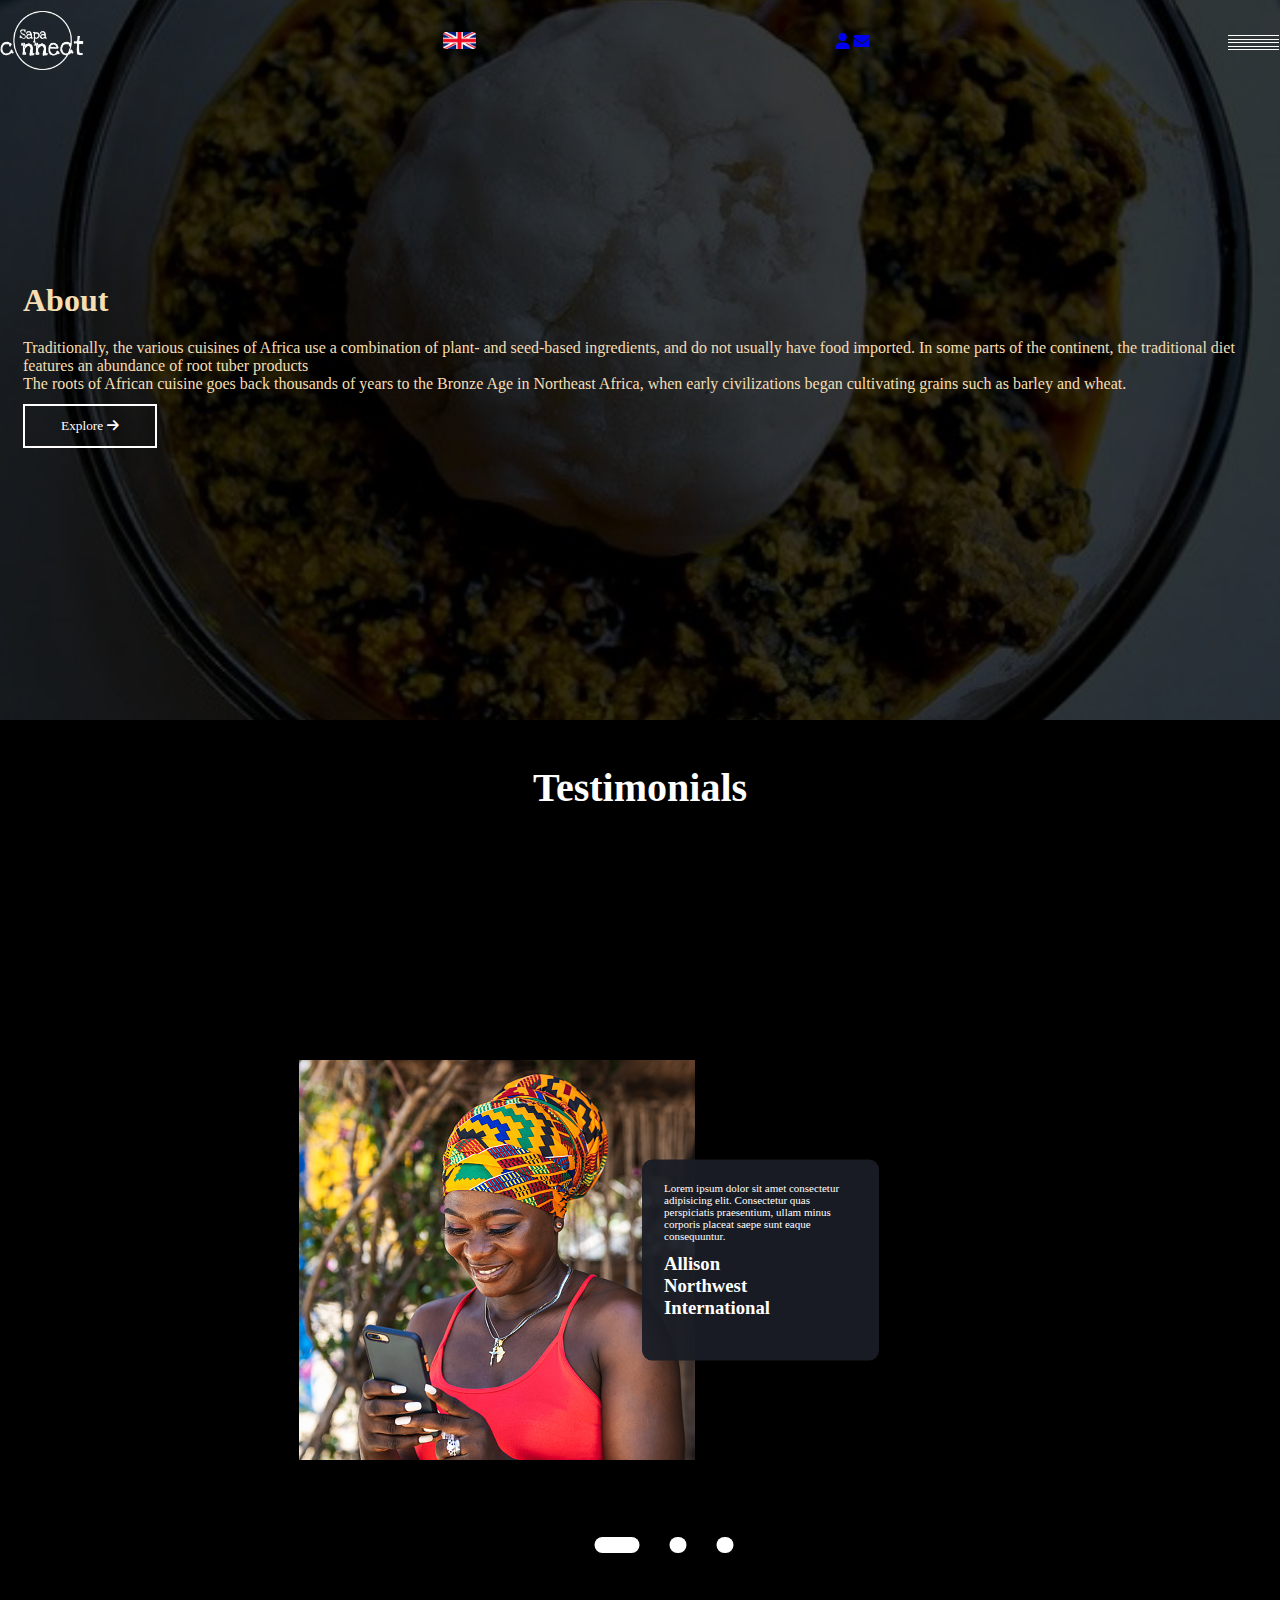
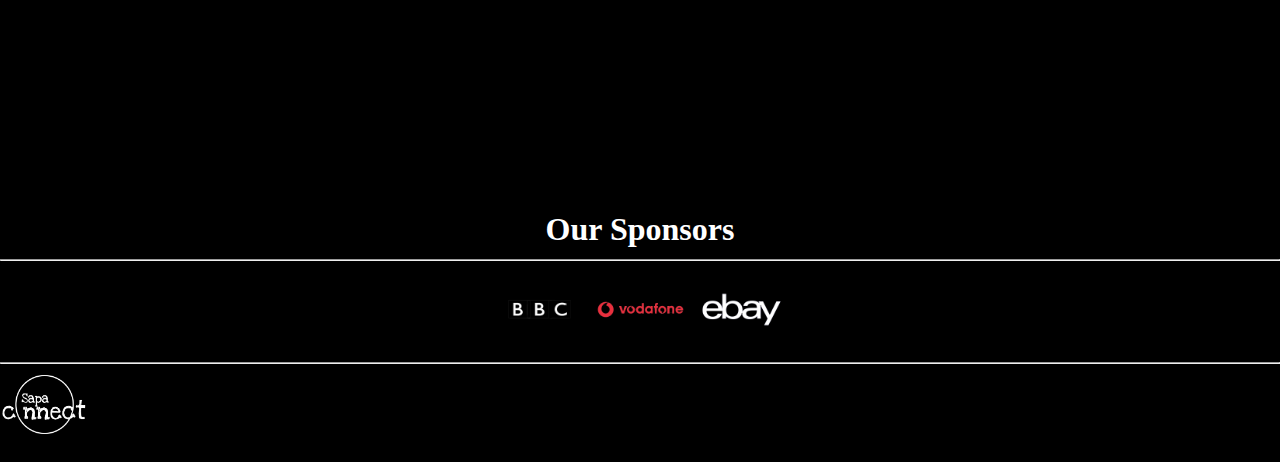
<file: about.html>
<!DOCTYPE html>
<html lang="en">
<head>
    <meta charset="UTF-8">
    <meta http-equiv="X-UA-Compatible" content="IE=edge">
    <meta name="viewport" content="width=device-width, initial-scale=1.0">
    <title>About Us</title>
    <link rel="stylesheet" href="/style.css">
    <link rel="stylesheet" href="./search.css">
    <script src="/main.js" defer></script>
</head>
<body>
    <!DOCTYPE html>
    <html lang="en">
    <head>
        <meta charset="UTF-8">
        <meta http-equiv="X-UA-Compatible" content="IE=edge">
        <meta name="viewport" content="width=device-width, initial-scale=1.0">
        <title>About Us</title>
        <link rel="stylesheet" href="./about.css">
        <link rel="stylesheet" href="https://cdnjs.cloudflare.com/ajax/libs/font-awesome/6.2.0/css/all.min.css">
        <link href="https://fonts.googleapis.com/css2?family=IBM+Plex+Mono:ital,wght@0,700;1,700&family=Josefin+Slab:ital,wght@0,400;0,500;0,600;0,700;1,400;1,500;1,600;1,700&display=swap" rel="stylesheet"> 
        <script src="./main.js" defer></script>
    </head>
    <body>
        <section class="search-cover head-wrapper">
            <header class="search-header">
                <a href="./index.html">
                    <img src="/images/sapa.png" class="logo" alt="logo for cosmos">
                    <div class="toggle">
                            <a href="#">
                                <img src="/images/illustration-uk-flag_53876-18166.webp" alt="uk logo" class="uk-logo">
                            </a>
                    </div>
                </a>
                <div class="dashboard">
                    <a href="#"><i class="fa-solid fa-user"></i></a>
                    <a href="#"><i class="fa-solid fa-envelope"></i></a>
                </div>
                <button class="hamburger">
                        <div class="bar"></div>
                        <div class="bar"></div>
                        <div class="bar"></div>
                </button>
            </header>
            
               
            <nav class="mobile-nav">
                <ul>
                    <li><a href="./search.html">Search <i class="fa-solid fa-location-crosshairs"></i></a></li>
                    <hr>
                    <li><a href="#">Give <i class="fa-solid fa-hand-holding-heart"></i></a></li>
                    <hr>
                    <li><a href="#">Donate <i class="fa-solid fa-circle-dollar-to-slot"></i></a></li>
                    <hr>
                    <li><a href="./about.html">About <i class="fa-solid fa-location-dot"></i></a></li>
                    <hr>
                    <li><a href="#">File Up <i class="fa-solid fa-file-arrow-up"></i></a></li>
                </ul>
    
                <div class="app-ref">
                    <a href="#"><img src="/images/get it on GooglePlay.png" alt="google play logo" class="google-play"></a>
                    <a href="#"><img src="/images/app-store-logo.png" alt="google play logo" class="apple-play"></a>
                </div>

                <ul class="social">
                    <li><a href="#"><i class="fa-brands fa-facebook"></i></a></li>
                    <li><a href="#"><i class="fa-brands fa-twitter"></i></a></li>
                    <li><a href="#"><i class="fa-brands fa-instagram"></i></i></i></a></li>
                    <li><a href="#"><i class="fa-brands fa-tiktok"></i></i></a></li>
                </ul>
            </nav>
            <!-- <div class="primary-nav">
                <ul class="main-nav__items">
                    <li class="main-nav__item"><a href="#">Search</a></li>
                    <li class="main-nav__item"><a href="#">Give</a></li>
                    <li class="main-nav__item"><a href="#">Donate</a></li>
                    <li class="main-nav__item"><a href="./about.html">About</a></li>
                    <li class="main-nav__item"><a href="#">File Up</a></li>
                </ul>
            </div> -->
            <div class="text">
                <h1>About</h1>
                <p>Traditionally, the various cuisines of Africa use a combination of plant- and seed-based ingredients, and do not usually have food imported. In some parts of the continent, the traditional diet features an abundance of root tuber products 
                    <br>
                    The roots of African cuisine goes back thousands of years to the Bronze Age in Northeast Africa, when early civilizations began cultivating grains such as barley and wheat.
                </p>
                <button class="button"><a href="/search.html">Explore <i class="fa-solid fa-arrow-right"></i></a></button>
            </div>
        </section>
        <div class="hero">
            <h1>Testimonials</h1>

            <div class="container">
                <div class="indicator">
                    <span class="small-btn active"></span>
                    <span class="small-btn"></span>
                    <span class="small-btn"></span>
                </div>
                <div class="testimonial">
                    <div class="slide-show" id="slide">
                        <div class="slide-col">
                            <div class="user-text">
                                <p>Lorem ipsum dolor sit amet consectetur adipisicing elit. Consectetur quas perspiciatis praesentium, ullam minus corporis placeat saepe sunt eaque consequuntur.</p>
                                <h3>Allison <br>Northwest International</h3>
                            </div>
                            <div class="user-img">
                                <img src="./images/istockphoto-1323284145-170667a.jpg" alt="" class="allison every">
                            </div>
                        </div>
                        <div class="slide-col">
                            <div class="user-text">
                                <p>Lorem ipsum dolor sit amet consectetur adipisicing elit. Consectetur quas perspiciatis praesentium, ullam minus corporis placeat saepe sunt eaque consequuntur.</p>
                                <h3>Jude <br>Shell</h3>
                            </div>
                            <div class="user-img">
                                <img src="./images/luke.jpg" alt="" class="luke every">
                            </div>
                        </div>
                        <div class="slide-col">
                            <div class="user-text">
                                <p>Lorem ipsum dolor sit amet consectetur adipisicing elit. Consectetur quas perspiciatis praesentium, ullam minus corporis placeat saepe sunt eaque consequuntur.</p>
                                <h3>Dr. John <br>MIT</h3>
                            </div>
                            <div class="user-img">
                                <img src="./images/old-man-20313005.jpg" alt="" class="arnold every">
                            </div>
                        </div>
                    </div>
                </div>
            </div>
        </div>
        <section class="promo-section">
            <h1>Our Sponsors</h1>
            <hr>
            <div class="sponsors">
                <img src="./images/bbc.png" alt="bbc icon" class="bbc">
                <img src="/images/Untitled-1.png" alt="vodafone logo" class="vodafone">
                <img src="/images/ebay.png" alt="ebay" class="ebay">
            </div>
            <hr>
        </section>
        <footer class="footer">
            <a href="./index.html">
                <img src="/images/sapa.png" class="logo" alt="logo for cosmos">
            </a>
        </footer>
        <script>
            const btn = document.querySelectorAll(".small-btn");
            const slide = document.getElementById("slide");

            btn[0].addEventListener("click", function(){
                    slide.style.transform = "translateX(0px)";
                    for(i=0; i < 2; i++){
                            btn[i].classList.remove("active");
                    }
                    this.classList.add("active");
                })

            btn[1].addEventListener("click", function(){
                    slide.style.transform = "translateX(-800px)";
                    for(i=0; i < 2; i++){
                            btn[i].classList.remove("active");
                    }
                    this.classList.add("active");
                }) 

            btn[2].addEventListener("click", function(){
                    slide.style.transform = "translateX(-1600px)";
                    for(i=0; i < 2; i++){
                        btn[i].classList.remove("active");
                    }
                    this.classList.add("active");
                }) 
                
        </script>
    </body>
    </html>
</body>
</html>
</file>
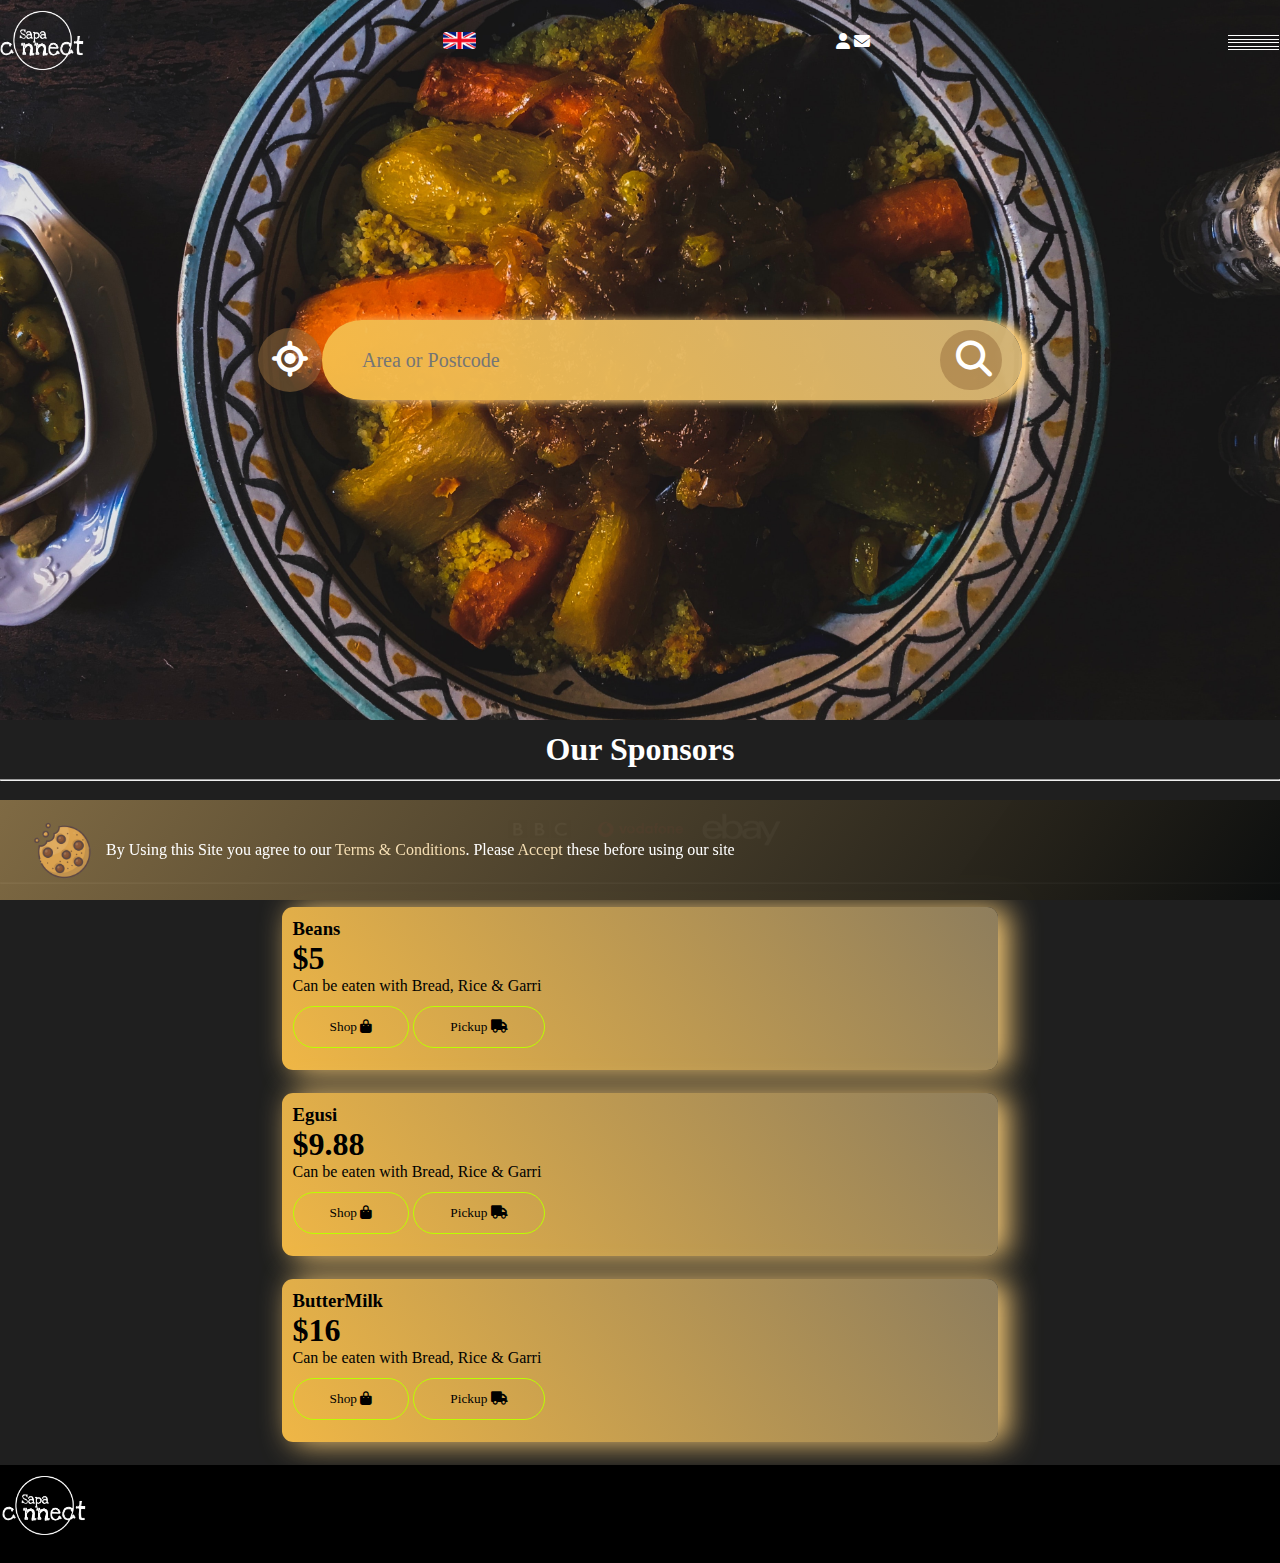
<file: search.html>
<!DOCTYPE html>
<html lang="en">
<head>
    <meta charset="UTF-8">
    <meta http-equiv="X-UA-Compatible" content="IE=edge">
    <meta name="viewport" content="width=device-width, initial-scale=1.0">
    <title>Search</title>
    <link rel="stylesheet" href="/style.css">
    <link rel="stylesheet" href="./search.css">
    <script src="/main.js" defer></script>
</head>
<body>
    <!DOCTYPE html>
    <html lang="en">
    <head>
        <meta charset="UTF-8">
        <meta http-equiv="X-UA-Compatible" content="IE=edge">
        <meta name="viewport" content="width=device-width, initial-scale=1.0">
        <title>Sapa Connect</title>
        <link rel="stylesheet" href="./search.css">
        <link rel="stylesheet" href="https://cdnjs.cloudflare.com/ajax/libs/font-awesome/6.2.0/css/all.min.css">
        <link href="https://fonts.googleapis.com/css2?family=IBM+Plex+Mono:ital,wght@0,700;1,700&family=Josefin+Slab:ital,wght@0,400;0,500;0,600;0,700;1,400;1,500;1,600;1,700&display=swap" rel="stylesheet"> 
    </head>
    <body>
        <section class="search-cover">
            <header class="search-header">
                <a href="./index.html">
                    <img src="/images/sapa.png" class="logo" alt="logo for cosmos">
                    <div class="toggle">
                            <a href="#">
                                <img src="/images/illustration-uk-flag_53876-18166.webp" alt="uk logo" class="uk-logo">
                            </a>
                    </div>
                </a>
                <div class="dashboard">
                    <a href="#"><i class="fa-solid white fa-user"></i></a>
                    <a href="#"><i class="fa-solid white fa-envelope"></i></a>
                </div>
                <button class="hamburger">
                        <div class="bar"></div>
                        <div class="bar"></div>
                        <div class="bar"></div>
                </button>
                <div class="primary-nav">
                    <ul class="main-nav__items">
                        <li class="main-nav__item"><a href="#">Search</a></li>
                        <li class="main-nav__item"><a href="#">Give</a></li>
                        <li class="main-nav__item"><a href="#">Donate</a></li>
                        <li class="main-nav__item"><a href="./about.html">About</a></li>
                        <li class="main-nav__item"><a href="#">File Up</a></li>
                    </ul>
                </div>
            </header>
            <div class="main-search">
                <button class="location btn"><i class="fa-solid fa-location-crosshairs"></i></button>
                <form action="https://www.google.com/search" method="get" class="search-bar">
                    <input type="text" placeholder="Area or Postcode" name="q" id="get-location"/>
                    <button type="submit"><i class="fa-solid fa-magnifying-glass"></i></button>
                </form>
            </div>
    
            <nav class="mobile-nav">
                <ul>
                    <li><a href="./search.html">Search <i class="fa-solid fa-location-crosshairs"></i></a></li>
                    <hr>
                    <li><a href="#">Give <i class="fa-solid fa-hand-holding-heart"></i></a></li>
                    <hr>
                    <li><a href="#">Donate <i class="fa-solid fa-circle-dollar-to-slot"></i></a></li>
                    <hr>
                    <li><a href="./about.html">About <i class="fa-solid fa-location-dot"></i></a></li>
                    <hr>
                    <li><a href="#">File Up <i class="fa-solid fa-file-arrow-up"></i></a></li>
                </ul>
    
                <div class="app-ref">
                    <a href="#"><img src="/images/get it on GooglePlay.png" alt="google play logo" class="google-play"></a>
                    <a href="#"><img src="/images/app-store-logo.png" alt="google play logo" class="apple-play"></a>
                </div>

                <ul class="social">
                    <li><a href="#"><i class="fa-brands fa-facebook"></i></a></li>
                    <li><a href="#"><i class="fa-brands fa-twitter"></i></a></li>
                    <li><a href="#"><i class="fa-brands fa-instagram"></i></i></i></a></li>
                    <li><a href="#"><i class="fa-brands fa-tiktok"></i></i></a></li>
                </ul>
            </nav>
        </section>
        <section class="promo-section">
            <h1>Our Sponsors</h1>
            <hr>
            <div class="sponsors">
                <img src="./images/bbc.png" alt="bbc icon" class="bbc">
                <img src="/images/Untitled-1.png" alt="vodafone logo" class="vodafone">
                <img src="/images/ebay.png" alt="ebay" class="ebay">
            </div>
            <hr>
        </section>
        <section class="foods">
            <div class="food-cart">
                <h3 class="food-title">Beans</h3>
                <h1 class="price-tag">$5</h1>
                <p class="details">Can be eaten with Bread, Rice & Garri</p>
                <button class="button color-code grow">Shop <i class="fa-solid fa-bag-shopping"></i></i></button>
                <button class="button color-code grow">Pickup <i class="fa-solid fa-truck"></i></i></button>
            </div>
        </section>
        <section class="foods">
            <div class="food-cart">
                <h3 class="food-title">Egusi</h3>
                <h1 class="price-tag">$9.88</h1>
                <p class="details">Can be eaten with Bread, Rice & Garri</p>
                <button class="button color-code">Shop <i class="fa-solid fa-bag-shopping"></i></button>
                <button class="button color-code">Pickup <i class="fa-solid fa-truck"></i></i></button>
            </div>
        </section>
        <section class="foods">
            <div class="food-cart">
                <h3 class="food-title">ButterMilk</h3>
                <h1 class="price-tag">$16</h1>
                <p class="details">Can be eaten with Bread, Rice & Garri</p>
                <button class="button color-code">Shop <i class="fa-solid fa-bag-shopping"></i></i></button>
                <button class="button color-code">Pickup <i class="fa-solid fa-truck"></i></i></button>
            </div>
        </section>
        <footer class="footer">
            <a href="./index.html">
                <img src="/images/sapa.png" class="logo" alt="logo for cosmos">
            </a>
        </footer>
        <div id="consent-popup" class="hidden">
            <img src="./images/cookie.png" alt="" class="cookie">
            <p>By Using this Site you agree to our <a href="#" class="link-consent">Terms & Conditions</a>. Please<a href="#" id="accept" class="link-consent"> Accept</a> these before using our site</p>
        </div>
        <script>
            const getUser = document.querySelector(".location");

            getUser.addEventListener("click", () => {
            if(!navigator.geolocation){
                alert("Location is not available");
                return;
            }

            navigator.geolocation.getCurrentPosition((data) => {
                console.log(data);
                const inputValue = document.querySelector("#get-location").value;
                inputValue.innerHTML = data;
                const coordinates = {
                    lat: data.coords.latitude,
                    long: data.coords.latitude,
                }
                return coordinates;
            }, error => {
                alert("could not locate you unfortunately");
            })
        });
        </script>
    </body>
    </html>
</body>
</html>
</file>
<file: style.css>
@import url('https://fonts.googleapis.com/css2?family=IBM+Plex+Mono:ital,wght@0,700;1,700&family=Josefin+Slab:ital,wght@0,400;0,500;0,600;0,700;1,400;1,500;1,600;1,700&display=swap');


*{
    font-family: "Arvo";
    padding: 0;
    margin: 0;
    box-sizing: border-box;
}


.mobile-nav{
    display: block;
    position: fixed;
    width: 69%;
    top: 0;
    right: 180%;
    padding: 190px 50px;
    min-height: 100vh;
    z-index: 98;
    font-weight: bold;
    background: linear-gradient(234deg,  #d4b577f6, #f7bc47f6);
    box-shadow: 10px 1px 70px #ffd17a;
    transition: 7s;
}

.mobile-nav li{
    list-style: none;
}


.mobile-nav.is-active{
    left: 0;
}


.mobile-nav a{
    text-decoration: none;
    margin: 11px 0;
    color: #493b20;
    transition: 0.5s;
}

.mobile-nav a:hover{
    text-decoration: underline;
    color: #f7f6f5;
}

.mobile-nav li{
    text-decoration: none;
    margin: 11px 0;
}

header{
    display: flex;
    justify-content: space-between;
    position: absolute;
    top: 0;
    left: 0;
}

.menu{
    display: none;
}

.showcase{
    position: absolute;
    right: 0;
    width: 100%;
    display: flex; 
    padding: 100px;
    justify-content: space-between;
    align-items: center;
    background: #000;
    color: rgb(255, 255, 255);
    min-height: 100vh;
    z-index: 2;
}

.showcase header{
    position: absolute;
    top: 0;
    left: 0;
    width: 100%;
    padding: 5px 11px 0 11px;
    display: flex;
    align-items: center;
    justify-content: space-between;
}

.logo{
    width: 84px;
}

.hamburger{
    display: block;
    width: 51px;
    /* height: 32px; */
    cursor: pointer;
    appearance: none;
    background: none;
    outline: none;
    border: none;
    position: relative;
}

.hamburger .bar, .hamburger::after, .hamburger::before {
    width: 100%;
    height: .5px;
    background-color: rgb(255, 255, 255);
    margin: 3px -1px;
    transition: .4s;
    content: "";
    display: block;
}

.hamburger.is-active::before{
    transform: rotate(-45deg) translate(-5px, 6px);
}

.hamburger.is-active::after{
    transform: rotate(45deg) translate(-5px, -6px);
}

.hamburger.is-active .bar{
    opacity: 0;
}

.showcase video{
    position: absolute;
    top: 0;
    left: 0;
    width: 100%;
    height: 100%;
    object-fit: cover;
    opacity: 0.8px;
}

.text{
    position: relative;
    z-index: 10;
}

.text h2{
    font-size: 42px;
    text-transform: uppercase;
}


.text h1{
    font-size: 2rem;
    margin: 20px 0;
    /* font-weight: 400; */
}

.overlay{
    position: absolute;
    left: 0;
    top: 0;
    width: 100%;
    height: 100%;
    background: #303638;
    mix-blend-mode: overlay;
}

.button{
    padding: 12px 36px;
    border: 2px solid white;
    background: none;
    color: white;
    margin: 11px 0;
    cursor: pointer;
    transition: all .6s;
}

.button:hover{
    border: 1px solid #f7f6f5;
    background: #41cf08;
    color: #ffffff;
}

.social{
    position: absolute;
    bottom: 20px;
   display: flex;
   justify-content: center;
   align-items: center;
} 

.social li{
    list-style: none;
}

.social li a{
   color: white;
    margin-right: 20px;
    display: inline-block;
    font-size: 20px;
    transition: 0.5s;
}

.social li a:hover{
    color: bisque;
    transform: scale(1) translateY(-17px);
}

.primary-nav{
    display: none;
    align-items: center;
    justify-content: space-between;
}

.main-nav__items{
    display: none;
}

.primary-nav ul{
    display: flex;
}


.main-nav__item{
    list-style: none;
    margin: 0 11px;
}

.main-nav__item a{
    text-decoration: none;
    color: white;
}

.uk-logo{
    border-radius: 3px;
    width: 33px;
}

.google-play{
    width: 111px;
}

.apple-play{
    width: 79px;
}

.app-ref{
    display: flex;
    align-items: center;
}

/* hr{
    background: #493b20;
} */

.consent-popup{
    position: absolute;
    width: 100%;
    height: 100px;
    padding: 18px 19px;
    z-index: 1000;
}

.cookie{
    width: 287px;
}


.link-consent{
    text-decoration: none;
    color: wheat;
    transition:  0.5s;
}

.link-consent:hover{
    text-decoration: underline;
}


.grow{

}


@media(max-width: 991px){
    .showcase, .showcase header{
        padding: 30px;
    }

    .text h2 {
        font-size: 25px;
    }
    
    .consent-popup{
        z-index: 1000;
    }
}
</file>
<file: search.css>
body{
    background: #1f1f1f;
}


.search-cover{
    background: url(/images/louis-hansel-k2ZCm7LCj8E-unsplash.jpg);
    width: 100%;
    height: 80vh;
    background-position: center;
    background-size: cover;
    background-repeat: no-repeat;
    display: flex;
    justify-content: center;
    align-items: center;
}


.search-header{
    width: 100%;
    align-items: center;
    padding: 11px 0;
}

.search-bar button{
    border: 0;
    border-radius: 17px;
    width: 0;
    
}

.white{
    color: white;
}

.main-search{
    align-items: center;
    width: 100%;
    display: flex;
    justify-content: center;
}


.mobile-nav{
    display: block;
    position: fixed;
    width: 60%;
    top: 0;
    right: 180%;
    padding: 190px 50px;
    min-height: 100vh;
    z-index: 98;
    font-weight: bold;
    background: linear-gradient(234deg,  #d4b577f6, #f7bc47f6);
    box-shadow: 10px 1px 70px #ffd17a;
    transition: 7s;
}

.mobile-nav li{
    list-style: none;
}


.mobile-nav.is-active{
    left: 0;
}

.mobile-nav a:hover{
    text-decoration: underline;
    color: #f7f6f5;
}

.mobile-nav li{
    text-decoration: none;
    margin: 11px 0;
}

header{
    display: flex;
    justify-content: space-between;
    position: absolute;
    top: 0;
    left: 0;
}

.hamburger{
    display: block;
    width: 51px;
    /* height: 32px; */
    cursor: pointer;
    appearance: none;
    background: none;
    outline: none;
    border: none;
    position: relative;
}

.hamburger .bar, .hamburger::after, .hamburger::before {
    width: 100%;
    height: .5px;
    background-color: rgb(255, 255, 255);
    margin: 3px -1px;
    transition: .4s;
    content: "";
    display: block;
}

.hamburger.is-active::before{
    transform: rotate(-45deg) translate(-5px, 6px);
}

.hamburger.is-active::after{
    transform: rotate(45deg) translate(-5px, -6px);
}

.promo-section h1{
    text-align: center;
    color: white;
    margin: 11px 0;
}

.sponsors{
    text-align: center;
}

.bbc{
    width: 97px;
}

.vodafone{
    width: 97px;
}

.ebay{
    width: 97px;
}

/* .fa-solid{
    color: white;
} */

.btn{
    cursor: pointer;
    padding: 11px;
    cursor: pointer;
    padding: 11px 14px;
    color: white;
    background: #996f3d85;
    border: none;
    border-radius: 33px;
    font-size: 36px;
}

.search-bar input{
    background: transparent;
    flex: 1;
    border: 0;
    outline: none;
    padding: 14px 20px;
    font-size: 20px;
}

.search-bar button{
    width: 25px;
    cursor: pointer;
    cursor: pointer;
    padding: 9px 31px;
    color: white;
    background: #996f3d85;
    border: none;
    border-radius: 33px;
    font-size: 36px;
    text-align: center;
}

.fa-magnifying-glass{
    margin: 0 0 0 -15px;
}

.search-bar{
    width: 86%;
    max-width: 700px;
    background: linear-gradient(234deg,  #d4b577f6, #f7bc47f6);
    box-shadow: 10px 1px 10px #ffd17a;
    display: flex;
    padding: 10px 20px;
    border-radius: 60px;
    align-items: center;
    justify-content: center;
}

.foods{
    margin: 11px solid #0cbf33;
    width: 56%;
    background: linear-gradient(234deg,  #92815ff6, #f7bc47f6);
    margin: 23px auto;
    padding: 11px;
    box-shadow: 10px 1px 30px #ffd17a;
    height: 100%;
    border-radius: 11px;

}

.color-code{
    border-radius: 30px;
    color: #000000;
    border: 1.9px solid #bf0;
}

.footer{
    background: #000000;
    width: 100%;
    height: 98px;
    padding: 11px 2px;
}

#consent-popup{
    position: fixed;
    bottom: 0;
    left: 0;
    transition: opacity 0.8s ease-in-out;
    right: 0;
    width: 100%;
    height: 100px;
    padding: 18px 19px;
    z-index: 1000;
    display: flex;
    align-items: center;
    background: linear-gradient(125deg, #836d45f6, #0d0f0ff8);
    color: rgb(255, 255, 255);
}

.link-consent{
    text-decoration: none;
    color: wheat;
    transition:  0.5s;
}

.link-consent:hover{
    text-decoration: underline;
}


.hidden{
    opacity: 0;
    ;
}


.cookie{
    width: 87px;
}



@media(max-width: 991px){
    .showcase, .showcase header{
        padding: 30px;
    }

    .text h2 {
        font-size: 25px;
    }
}
</file>
<file: about.css>
@import url('https://fonts.googleapis.com/css2?family=IBM+Plex+Mono:ital,wght@0,700;1,700&family=Josefin+Slab:ital,wght@0,400;0,500;0,600;0,700;1,400;1,500;1,600;1,700&display=swap');


*{
    font-family: "Arvo";
    padding: 0;
    margin: 0;
    box-sizing: border-box;
}

body{
    background: #000;
}

.container{
    width: 800px;
    height: 400px;
    position: absolute;
    top: 50%;
    left: 50%;
    transform: translate(-50%, -50%);
}


.head-wrapper{
    background:url(/images/vegetable.png);
    width: 100%;
    height: 80vh;
    background-position: center;
    background-size: cover;
    background-repeat: no-repeat;
    display: flex;
    justify-content: center;
    align-items: center;
}

.luke{
    width: 288px;
}

.arnold{
    width: 377px;
}

.hero{
    position: relative;
    height: 120vh;
    padding: 34px;
    width: 100%;
}

.hero h1{
    text-align: center;
    padding: 10px 10px;
    font-size: 40px;
    color: white;
}

.user-text h3{
    margin:11px 0px;
}


.slide-show{
    display: flex;
    width: 3000px;
    position: relative;
    transition: 0.6s;
}

.slide-col{
    position: relative;
    width: 800px;
    height: 400px;
}

.user-img{
    position: absolute;
    top: 0;
    right: 345px;
    height: 100%;
}

.user-text{
    background: #191d25f1;
    width: 237px;
    height: 201px;
    position: absolute;
    left: 402px;
    top: 50%;
    z-index: 1;
    transform: translateY(-50%);
    border-radius: 10px;
    color: white;
    padding: 22px;
}

.text{
    margin: 41px 23px;
    color: wheat;
}

button a{
    text-decoration: none;
    color: white;
}

.indicator{
    position: absolute;
    left: 53%;
    transform: translateX(-50%);
    bottom: -50%;
}

.small-btn{
    display: inline-block;
    height: 16px;
    width: 17px;
    margin: 103px 13px;
    border-radius: 15px;
    background-color: #fff;
    cursor: pointer;
    transition: 0.5s;
}


.link-consent{
    text-decoration: none;
    color: wheat;
    transition:  0.5s;
}

.link-consent:hover{
    text-decoration: underline;
}



.active{
    width: 45px;
}


.user-text p{
    font-size: 11px;
}


.testimonial{
    width: 100%;
    height: 100%;
    overflow: hidden;
}

.mobile-nav{
    display: block;
    position: fixed;
    width: 60%;
    top: 0;
    right: 180%;
    padding: 190px 50px;
    min-height: 100vh;
    z-index: 98;
    font-weight: bold;
    background: linear-gradient(234deg,  #d4b577f6, #f7bc47f6);
    box-shadow: 10px 1px 70px #ffd17a;
    transition: 7s;
}

.mobile-nav li{
    list-style: none;
}


.mobile-nav.is-active{
    left: 0;
}


.mobile-nav a{
    text-decoration: none;
    margin: 11px 0;
    color: #493b20;
    transition: 0.5s;
}

.mobile-nav a:hover{
    text-decoration: underline;
    color: #f7f6f5;
}

.mobile-nav li{
    text-decoration: none;
    margin: 11px 0;
}

header{
    display: flex;
    justify-content: space-between;
    position: absolute;
    top: 0;
    left: 0;
}

.menu{
    display: none;
}

.showcase{
    position: absolute;
    right: 0;
    width: 100%;
    display: flex; 
    padding: 100px;
    justify-content: space-between;
    align-items: center;
    background: #000;
    color: rgb(255, 255, 255);
    min-height: 100vh;
    z-index: 2;
}

.showcase header{
    position: absolute;
    top: 0;
    left: 0;
    width: 100%;
    padding: 5px 11px 0 11px;
    display: flex;
    align-items: center;
    justify-content: space-between;
}

.logo{
    width: 84px;
}

.hamburger{
    display: block;
    width: 51px;
    /* height: 32px; */
    cursor: pointer;
    appearance: none;
    background: none;
    outline: none;
    border: none;
    position: relative;
}

.hamburger .bar, .hamburger::after, .hamburger::before {
    width: 100%;
    height: .5px;
    background-color: rgb(255, 255, 255);
    margin: 3px -1px;
    transition: .4s;
    content: "";
    display: block;
}

.hamburger.is-active::before{
    transform: rotate(-45deg) translate(-5px, 6px);
}

.hamburger.is-active::after{
    transform: rotate(45deg) translate(-5px, -6px);
}

.hamburger.is-active .bar{
    opacity: 0;
}

.showcase video{
    position: absolute;
    top: 0;
    left: 0;
    width: 100%;
    height: 100%;
    object-fit: cover;
    opacity: 0.8px;
}

.text{
    position: relative;
    z-index: 10;
}

.text h2{
    font-size: 42px;
    text-transform: uppercase;
}


.text h1{
    font-size: 2rem;
    margin: 20px 0;
    /* font-weight: 400; */
}

.overlay{
    position: absolute;
    left: 0;
    top: 0;
    width: 100%;
    height: 100%;
    background: #303638;
    mix-blend-mode: overlay;
}

.button{
    padding: 12px 36px;
    border: 2px solid white;
    background: none;
    color: white;
    margin: 11px 0;
    cursor: pointer;
}

.social{
    position: absolute;
    bottom: 20px;
   display: flex;
   justify-content: center;
   align-items: center;
} 

.social li{
    list-style: none;
}

.social li a{
   color: white;
    margin-right: 20px;
    display: inline-block;
    font-size: 20px;
    transition: 0.5s;
}

.social li a:hover{
    color: bisque;
    transform: scale(1) translateY(-17px);
}

.primary-nav{
    display: none;
    align-items: center;
    justify-content: space-between;
}

.main-nav__items{
    display: none;
}

.primary-nav ul{
    display: flex;
}


.main-nav__item{
    list-style: none;
    margin: 0 11px;
}

.main-nav__item a{
    text-decoration: none;
    color: white;
}

.uk-logo{
    border-radius: 3px;
    width: 33px;
}

.google-play{
    width: 111px;
}

.apple-play{
    width: 79px;
}

.app-ref{
    display: flex;
    align-items: center;
}

/* hr{
    background: #493b20;
} */


@media(max-width: 991px){
    .showcase, .showcase header{
        padding: 30px;
    }

    .text h2 {
        font-size: 25px;
    }
}
</file>
